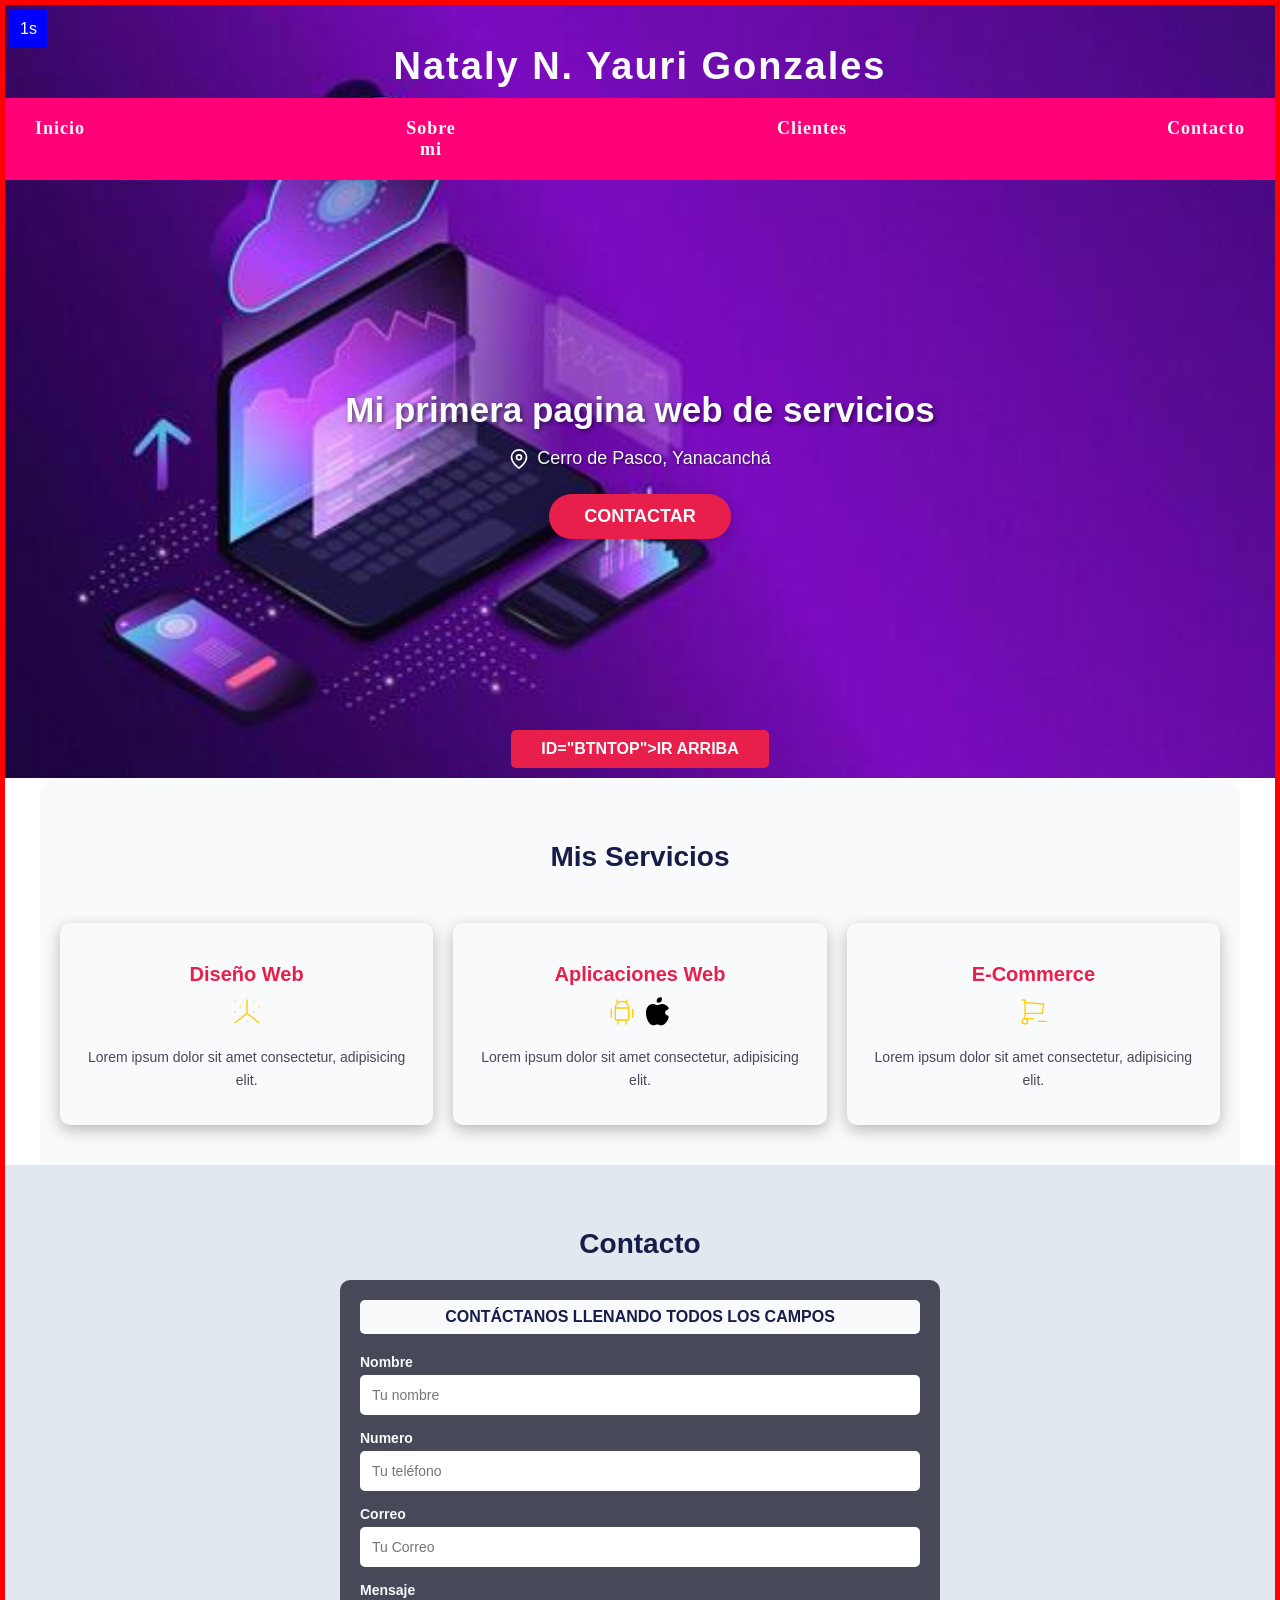
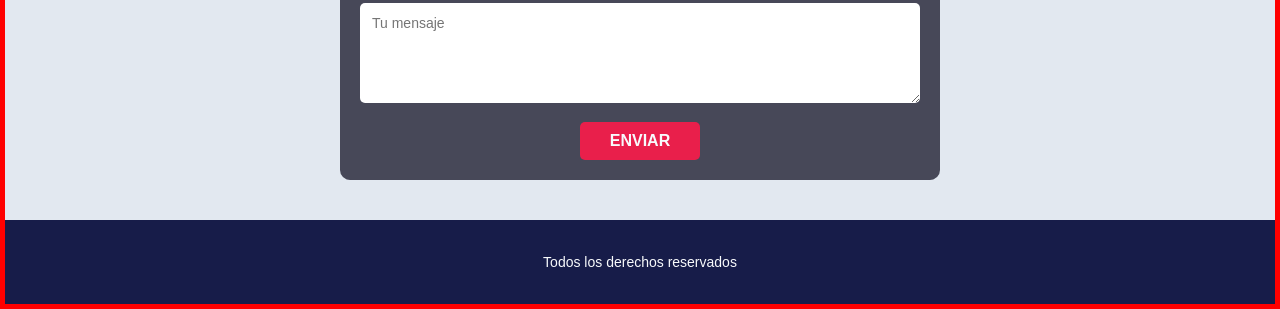
<file: Index.html>
<!DOCTYPE html>
<html lang="en">
<head>
    <meta charset="UTF-8">
    <meta name="viewport" content="width=device-width, initial-scale=1.0">
    <title>Nataly Yauri Gonzales</title>
    <link rel="stylesheet" href="css/style.css">

    
</head>

<body>
    <div class="fondo-unificado">
        <header> 
            <h1>Nataly N. Yauri Gonzales</h1>
        </header>

        <nav>
            <a href="#">Inicio</a>
            <a href="sobre-mi.html">Sobre mi</a>
            <a href="Clientes.html">Clientes</a>
            <a href="Contacto.html">Contacto</a>
        </nav>

        <section class="hero-section">
            <div class="hero-contenido">
                <h2>Mi primera pagina web de servicios
                </h2>
                <p class="ubicacion">
                    <svg xmlns="http://www.w3.org/2000/svg" width="20" height="20" viewBox="0 0 24 24" fill="none" stroke="currentColor" stroke-width="2">
                        <path d="M21 10c0 7-9 13-9 13s-9-6-9-13a9 9 0 0 1 18 0z"></path>
                        <circle cx="12" cy="10" r="3"></circle>
                    </svg>
                    Cerro de Pasco, Yanacanchá
                </p>
                 
    
                <a href="#" class="boton">CONTACTAR</a>
            </div>
        </section>
        <button> id="btnTop">Ir Arriba</button>
        <script src="js/script.js"></script>
    </div>

    <main>
        <h2>Mis Servicios</h2>
        <section>
            <h3>Diseño Web</h3>
            <svg
                    xmlns="http://www.w3.org/2000/svg"
                    width="32"
                    height="32"
                    viewBox="0 0 24 24"
                    fill="none"
                    stroke="#ffcc00"
                    stroke-width="1"
                    stroke-linecap="round"
                    stroke-linejoin="round"
                    >
                    <path d="M3 20l9 -7" />
                    <path d="M12 3v10l9 7" />
                    <path d="M17 12v.015" />
                    <path d="M17 4.015v.015" />
                    <path d="M21 8.015v.015" />
                    <path d="M12 19.015v.015" />
                    <path d="M3 12.015v.015" />
                    <path d="M7 8.015v.015" />
                    <path d="M3 4.015v.015" />
            </svg>

            <p>Lorem ipsum dolor sit amet consectetur, adipisicing elit.</p>
        </section>
        <section>
            <h3>Aplicaciones Web</h3>
             <svg
                    xmlns="http://www.w3.org/2000/svg"
                    width="32"
                    height="32"
                    viewBox="0 0 24 24"
                    fill="none"
                    stroke="#ffcc00"
                    stroke-width="1"
                    stroke-linecap="round"
                    stroke-linejoin="round"
                    >
                        <path d="M4 10l0 6" />
                        <path d="M20 10l0 6" />
                        <path d="M7 9h10v8a1 1 0 0 1 -1 1h-8a1 1 0 0 1 -1 -1v-8a5 5 0 0 1 10 0" />
                        <path d="M8 3l1 2" />
                        <path d="M16 3l-1 2" />
                        <path d="M9 18l0 3" />
                        <path d="M15 18l0 3" />
                </svg>
             
                <svg
                        xmlns="http://www.w3.org/2000/svg"
                        width="32"
                        height="32"
                        viewBox="0 0 24 24"
                        fill="currentColor"
                        >
                        <path d="M15.079 5.999l.239 .012c1.43 .097 3.434 1.013 4.508 2.586a1 1 0 0 1 -.344 1.44c-.05 .028 -.372 .158 -.497 .217a4.15 4.15 0 0 0 -.722 .431c-.614 .461 -.948 1.009 -.942 1.694c.01 .885 .339 1.454 .907 1.846c.208 .143 .436 .253 .666 .33c.126 .043 .426 .116 .444 .122a1 1 0 0 1 .662 .942c0 2.621 -3.04 6.381 -5.286 6.381c-.79 0 -1.272 -.091 -1.983 -.315l-.098 -.031c-.463 -.146 -.702 -.192 -1.133 -.192c-.52 0 -.863 .06 -1.518 .237l-.197 .053c-.575 .153 -.964 .226 -1.5 .248c-2.749 0 -5.285 -5.093 -5.285 -9.072c0 -3.87 1.786 -6.92 5.286 -6.92c.297 0 .598 .045 .909 .128c.403 .107 .774 .26 1.296 .508c.787 .374 .948 .44 1.009 .44h.016c.03 -.003 .128 -.047 1.056 -.457c1.061 -.467 1.864 -.685 2.746 -.616l-.24 -.012z" />
                        <path d="M14 1a1 1 0 0 1 1 1a3 3 0 0 1 -3 3a1 1 0 0 1 -1 -1a3 3 0 0 1 3 -3z" />
                        </svg>

            <p>Lorem ipsum dolor sit amet consectetur, adipisicing elit.</p>
        </section>
        <section>
            <h3>E-Commerce</h3>
            <svg
                    xmlns="http://www.w3.org/2000/svg"
                    width="32"
                    height="32"
                    viewBox="0 0 24 24"
                    fill="none"
                    stroke="#ffcc00"
                    stroke-width="1"
                    stroke-linecap="round"
                    stroke-linejoin="round"
                    >
                    <path d="M4 19a2 2 0 1 0 4 0a2 2 0 0 0 -4 0" />
                    <path d="M12.5 17h-6.5v-14h-2" />
                    <path d="M6 5l14 1l-1 7h-13" />
                    <path d="M16 19h6" />
                </svg>

            <p>Lorem ipsum dolor sit amet consectetur, adipisicing elit.</p>
        </section>
    </main>

    <section>
        <h2>Contacto</h2>
        <form>
            <fieldset>
                <legend>Contáctanos llenando todos los campos</legend>
                <div> 
                    <label>Nombre</label>
                    <input type="text" placeholder="Tu nombre">
                </div>
                <div>
                    <label>Numero</label>
                    <input type="tel" placeholder="Tu teléfono">
                </div>
                <div>
                    <label>Correo</label>
                    <input type="email" placeholder="Tu Correo">
                </div>
                <div>
                    <label>Mensaje</label>
                    <textarea placeholder="Tu mensaje"></textarea>
                </div>
                <button type="submit">Enviar</button>
            </fieldset>
        </form>
    </section>

    <footer>
        <p>Todos los derechos reservados</p>
    </footer>
</body>
</html>
</file>
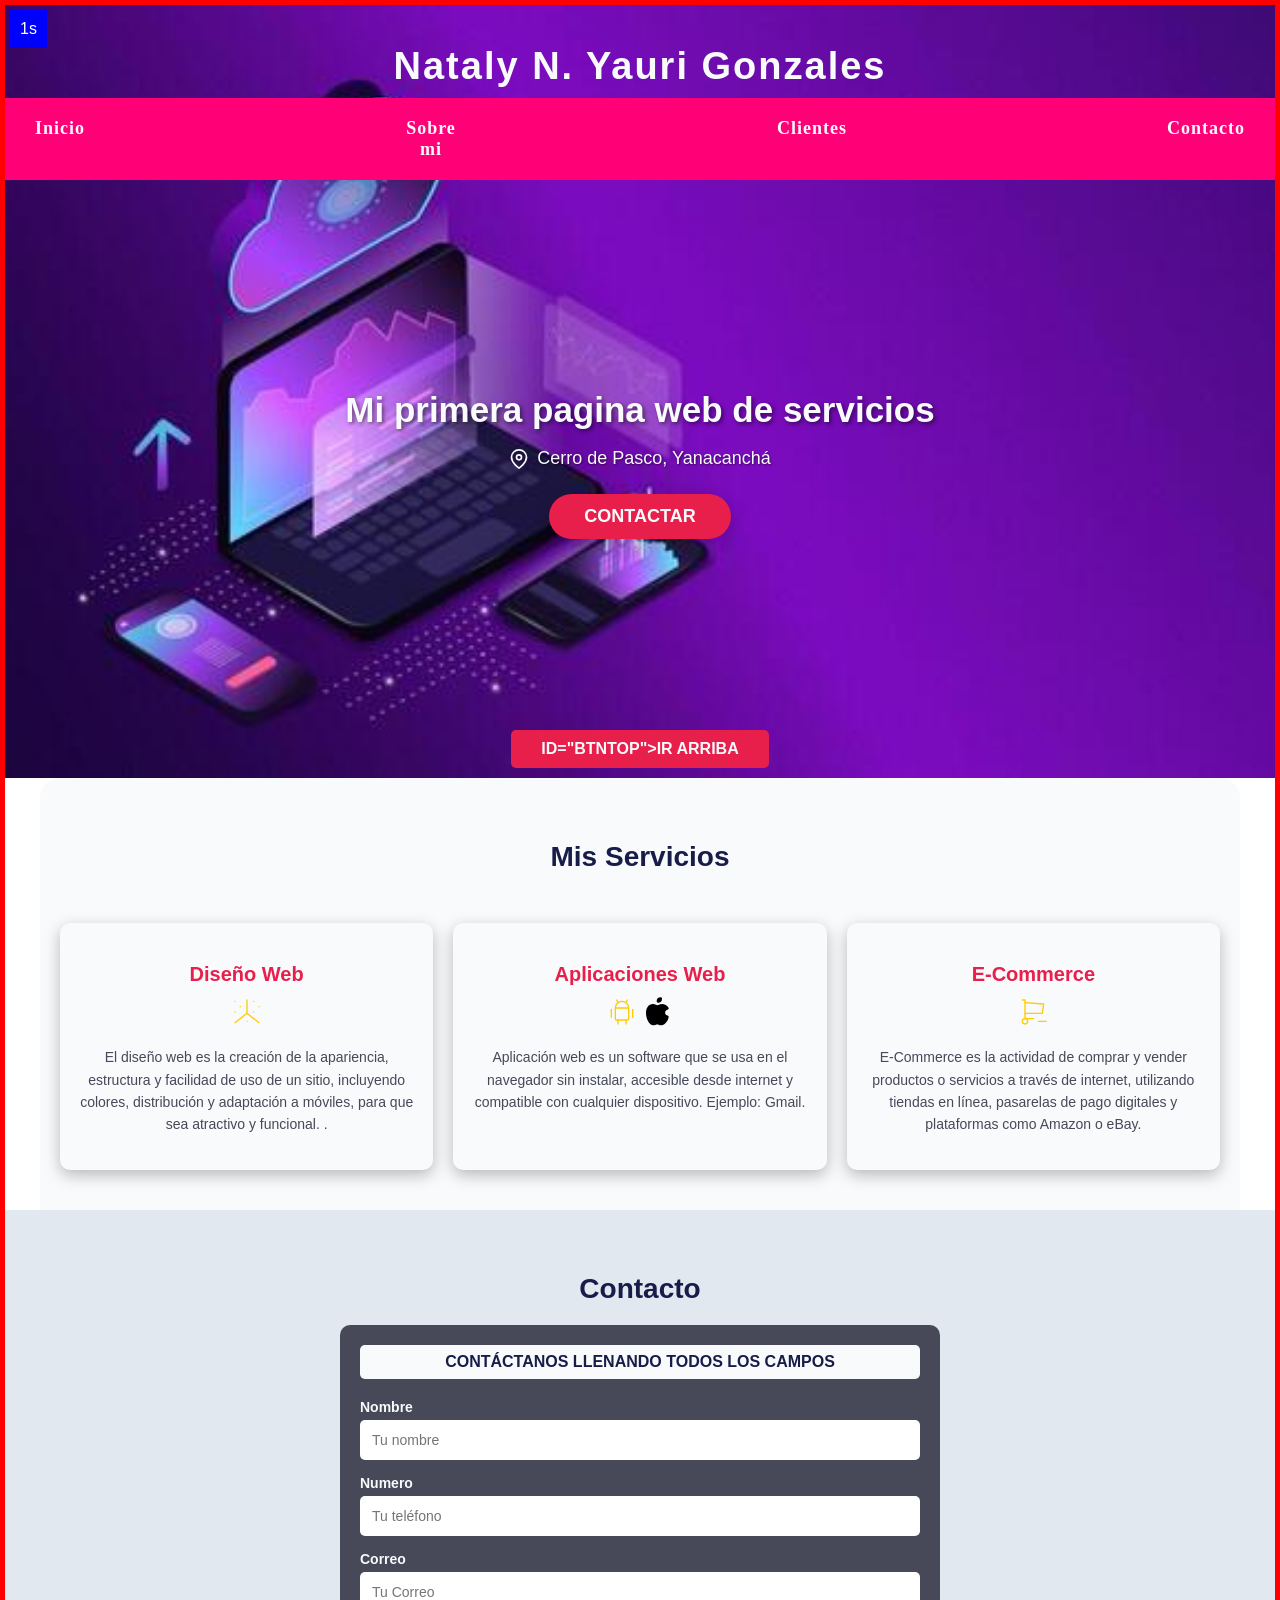
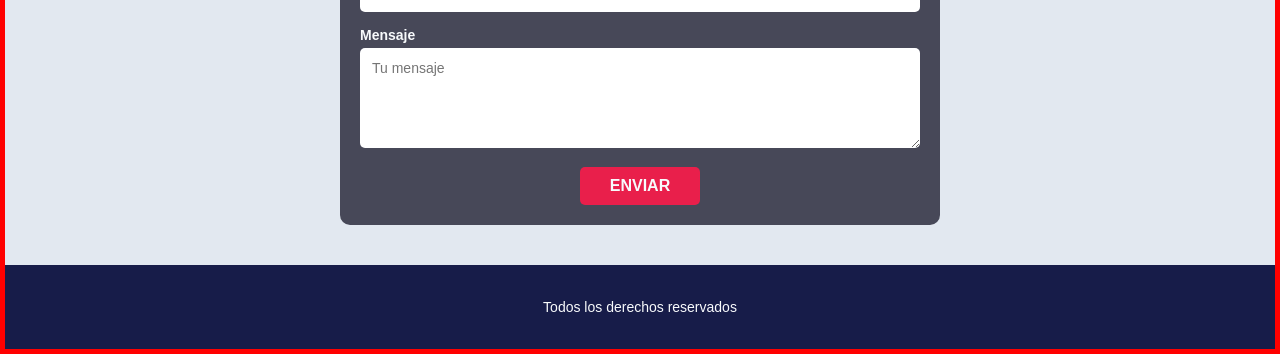
<file: index.html>
<!DOCTYPE html>
<html lang="en">
<head>
    <meta charset="UTF-8">
    <meta name="viewport" content="width=device-width, initial-scale=1.0">
    <title>Nataly Yauri Gonzales</title>
    <link rel="stylesheet" href="css/style.css">

    
</head>

<body>
    <div class="fondo-unificado">
        <header> 
            <h1>Nataly N. Yauri Gonzales</h1>
        </header>

        <nav>
            <a href="index.html">Inicio</a>
            <a href="sobre-mi.html">Sobre mi</a>
            <a href="Clientes.html">Clientes</a>
            <a href="Contacto.html">Contacto</a>
        </nav>

        <section class="hero-section">
            <div class="hero-contenido">
                <h2>Mi primera pagina web de servicios
                </h2>
                <p class="ubicacion">
                    <svg xmlns="http://www.w3.org/2000/svg" width="20" height="20" viewBox="0 0 24 24" fill="none" stroke="currentColor" stroke-width="2">
                        <path d="M21 10c0 7-9 13-9 13s-9-6-9-13a9 9 0 0 1 18 0z"></path>
                        <circle cx="12" cy="10" r="3"></circle>
                    </svg>
                    Cerro de Pasco, Yanacanchá
                </p>
                 
    
                <a href="#" class="boton">CONTACTAR</a>
            </div>
        </section>
        <button> id="btnTop">Ir Arriba</button>
        
        <script src="js/script.js"></script>
    </div>

    <main>
        <h2>Mis Servicios</h2>
        <section>
            <h3>Diseño Web</h3>
            <svg
                    xmlns="http://www.w3.org/2000/svg"
                    width="32"
                    height="32"
                    viewBox="0 0 24 24"
                    fill="none"
                    stroke="#ffcc00"
                    stroke-width="1"
                    stroke-linecap="round"
                    stroke-linejoin="round"
                    >
                    <path d="M3 20l9 -7" />
                    <path d="M12 3v10l9 7" />
                    <path d="M17 12v.015" />
                    <path d="M17 4.015v.015" />
                    <path d="M21 8.015v.015" />
                    <path d="M12 19.015v.015" />
                    <path d="M3 12.015v.015" />
                    <path d="M7 8.015v.015" />
                    <path d="M3 4.015v.015" />
            </svg>

            <p>El diseño web es la creación de la apariencia, estructura y facilidad de uso de un sitio, incluyendo colores, distribución y adaptación a móviles, para que sea atractivo y funcional.

.</p>
        </section>
        <section>
            <h3>Aplicaciones Web</h3>
             <svg
                    xmlns="http://www.w3.org/2000/svg"
                    width="32"
                    height="32"
                    viewBox="0 0 24 24"
                    fill="none"
                    stroke="#ffcc00"
                    stroke-width="1"
                    stroke-linecap="round"
                    stroke-linejoin="round"
                    >
                        <path d="M4 10l0 6" />
                        <path d="M20 10l0 6" />
                        <path d="M7 9h10v8a1 1 0 0 1 -1 1h-8a1 1 0 0 1 -1 -1v-8a5 5 0 0 1 10 0" />
                        <path d="M8 3l1 2" />
                        <path d="M16 3l-1 2" />
                        <path d="M9 18l0 3" />
                        <path d="M15 18l0 3" />
                </svg>
             
                <svg
                        xmlns="http://www.w3.org/2000/svg"
                        width="32"
                        height="32"
                        viewBox="0 0 24 24"
                        fill="currentColor"
                        >
                        <path d="M15.079 5.999l.239 .012c1.43 .097 3.434 1.013 4.508 2.586a1 1 0 0 1 -.344 1.44c-.05 .028 -.372 .158 -.497 .217a4.15 4.15 0 0 0 -.722 .431c-.614 .461 -.948 1.009 -.942 1.694c.01 .885 .339 1.454 .907 1.846c.208 .143 .436 .253 .666 .33c.126 .043 .426 .116 .444 .122a1 1 0 0 1 .662 .942c0 2.621 -3.04 6.381 -5.286 6.381c-.79 0 -1.272 -.091 -1.983 -.315l-.098 -.031c-.463 -.146 -.702 -.192 -1.133 -.192c-.52 0 -.863 .06 -1.518 .237l-.197 .053c-.575 .153 -.964 .226 -1.5 .248c-2.749 0 -5.285 -5.093 -5.285 -9.072c0 -3.87 1.786 -6.92 5.286 -6.92c.297 0 .598 .045 .909 .128c.403 .107 .774 .26 1.296 .508c.787 .374 .948 .44 1.009 .44h.016c.03 -.003 .128 -.047 1.056 -.457c1.061 -.467 1.864 -.685 2.746 -.616l-.24 -.012z" />
                        <path d="M14 1a1 1 0 0 1 1 1a3 3 0 0 1 -3 3a1 1 0 0 1 -1 -1a3 3 0 0 1 3 -3z" />
                        </svg>

            <p>Aplicación web es un software que se usa en el navegador sin instalar, accesible desde internet y compatible con cualquier dispositivo. Ejemplo: Gmail.</p>
        </section>
        <section>
            <h3>E-Commerce</h3>
            <svg
                    xmlns="http://www.w3.org/2000/svg"
                    width="32"
                    height="32"
                    viewBox="0 0 24 24"
                    fill="none"
                    stroke="#ffcc00"
                    stroke-width="1"
                    stroke-linecap="round"
                    stroke-linejoin="round"
                    >
                    <path d="M4 19a2 2 0 1 0 4 0a2 2 0 0 0 -4 0" />
                    <path d="M12.5 17h-6.5v-14h-2" />
                    <path d="M6 5l14 1l-1 7h-13" />
                    <path d="M16 19h6" />
                </svg>

            <p>E-Commerce es la actividad de comprar y vender productos o servicios a través de internet, utilizando tiendas en línea, pasarelas de pago digitales y plataformas como Amazon o eBay.</p>
        </section>
    </main>

    <section>
        <h2>Contacto</h2>
        <form>
            <fieldset>
                <legend>Contáctanos llenando todos los campos</legend>
                <div> 
                    <label>Nombre</label>
                    <input type="text" placeholder="Tu nombre">
                </div>
                <div>
                    <label>Numero</label>
                    <input type="tel" placeholder="Tu teléfono">
                </div>
                <div>
                    <label>Correo</label>
                    <input type="email" placeholder="Tu Correo">
                </div>
                <div>
                    <label>Mensaje</label>
                    <textarea placeholder="Tu mensaje"></textarea>
                </div>
                <button type="submit">Enviar</button>
            </fieldset>
        </form>
    </section>

    <footer>
        <p>Todos los derechos reservados</p>
    </footer>
</body>
</html>
</file>
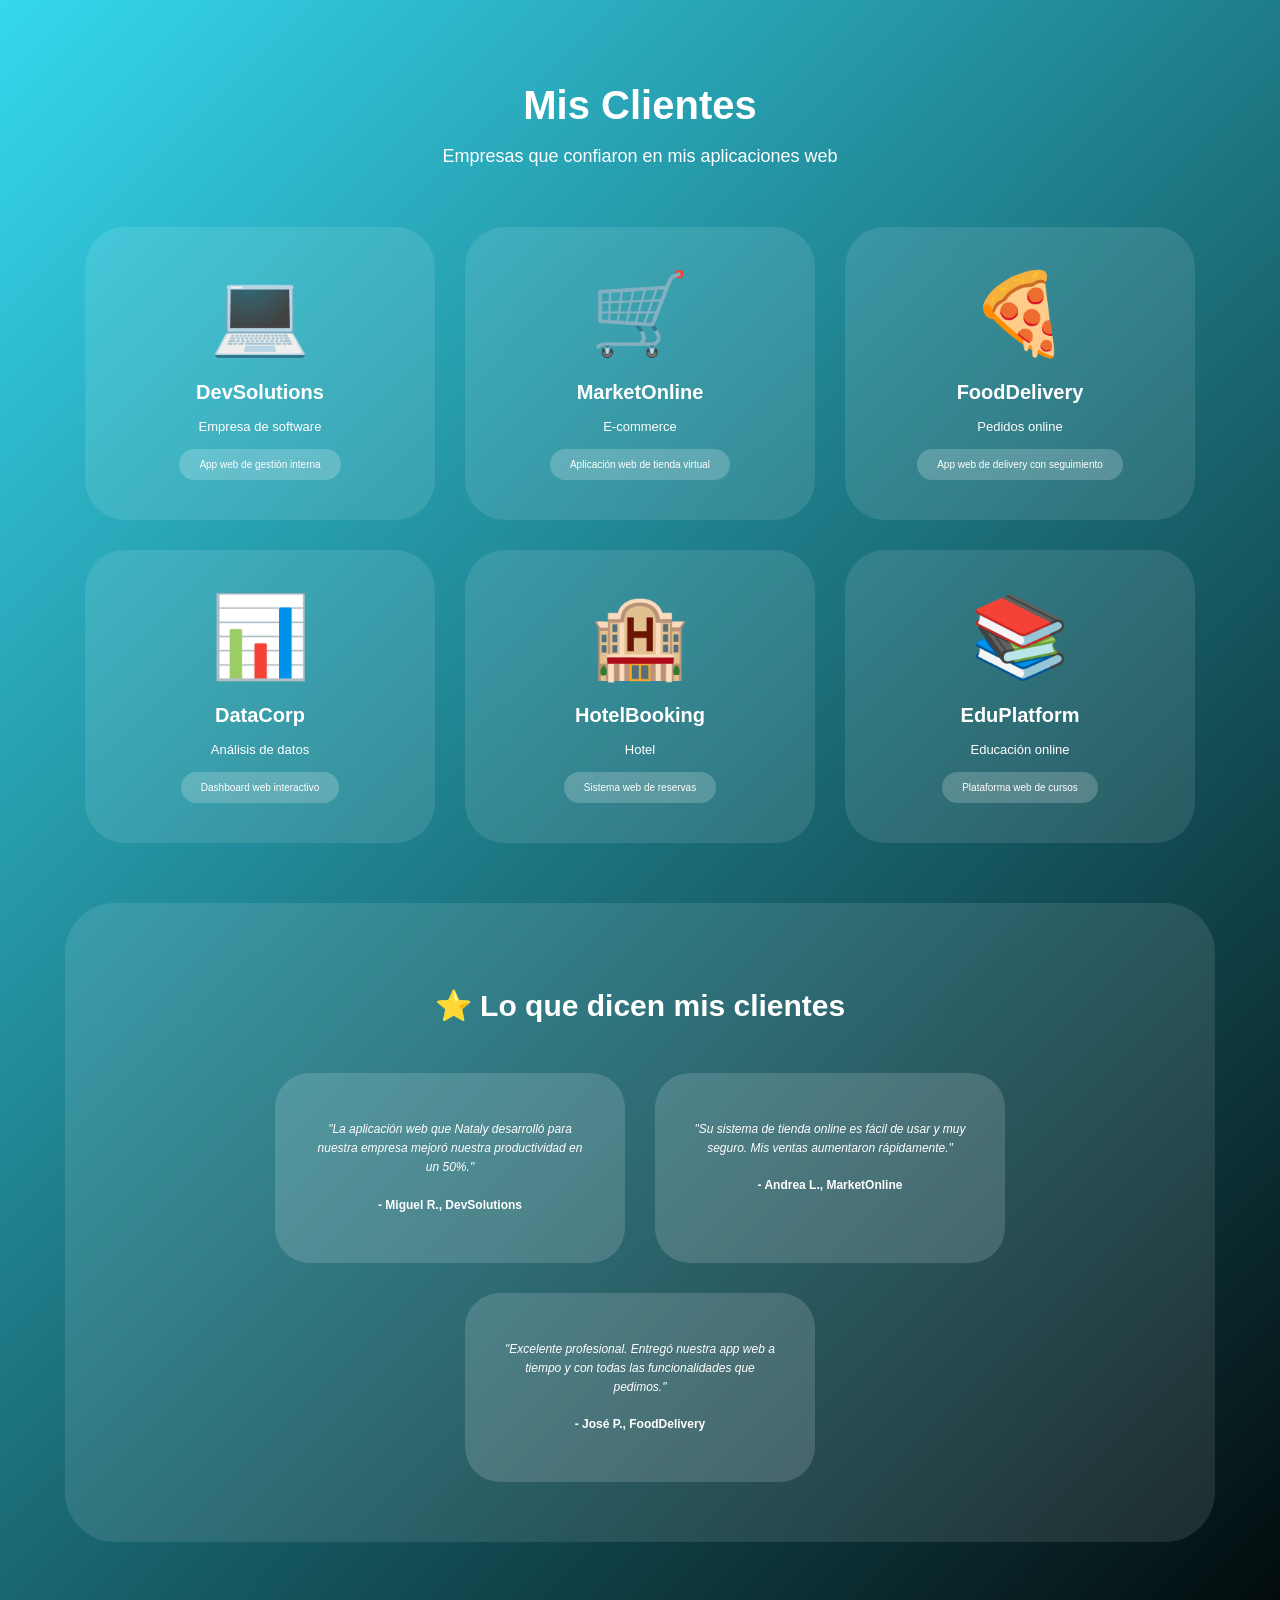
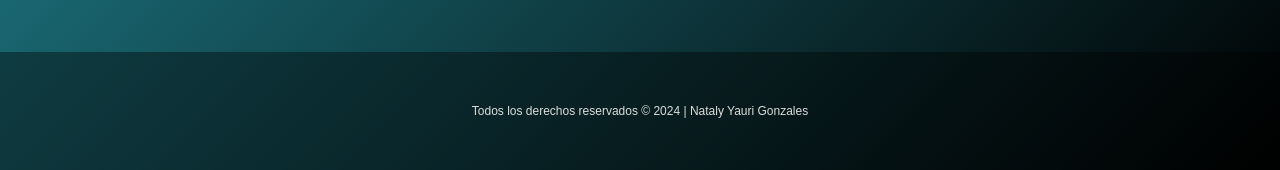
<file: Clientes.html>
<!DOCTYPE html>
<html lang="en">
<head>
    <meta charset="UTF-8">
    <meta name="viewport" content="width=device-width, initial-scale=1.0">
    <title>Nataly Yauri Gonzales - Clientes</title>
    <link rel="stylesheet" href="css/style.css">
    <link rel="stylesheet" href="css/clientes.css">
</head>
<body>

    <div class="clientes-page">
        <!-- ENCABEZADO -->
        <section class="header-clientes">
            <h1>Mis Clientes</h1>
            <p>Empresas que confiaron en mis aplicaciones web</p>
        </section>

        <!-- LISTA DE CLIENTES -->
        <section class="lista-clientes">
            <div class="cliente-card">
                <div class="cliente-icono">💻</div>
                <h3>DevSolutions</h3>
                <p>Empresa de software</p>
                <span class="proyecto-realizado">App web de gestión interna</span>
            </div>

            <div class="cliente-card">
                <div class="cliente-icono">🛒</div>
                <h3>MarketOnline</h3>
                <p>E-commerce</p>
                <span class="proyecto-realizado">Aplicación web de tienda virtual</span>
            </div>

            <div class="cliente-card">
                <div class="cliente-icono">🍕</div>
                <h3>FoodDelivery</h3>
                <p>Pedidos online</p>
                <span class="proyecto-realizado">App web de delivery con seguimiento</span>
            </div>

            <div class="cliente-card">
                <div class="cliente-icono">📊</div>
                <h3>DataCorp</h3>
                <p>Análisis de datos</p>
                <span class="proyecto-realizado">Dashboard web interactivo</span>
            </div>

            <div class="cliente-card">
                <div class="cliente-icono">🏨</div>
                <h3>HotelBooking</h3>
                <p>Hotel</p>
                <span class="proyecto-realizado">Sistema web de reservas</span>
            </div>

            <div class="cliente-card">
                <div class="cliente-icono">📚</div>
                <h3>EduPlatform</h3>
                <p>Educación online</p>
                <span class="proyecto-realizado">Plataforma web de cursos</span>
            </div>
        </section>

        <!-- TESTIMONIOS -->
        <section class="testimonios">
            <h2>⭐ Lo que dicen mis clientes</h2>
            <div class="testimonios-grid">
                <div class="testimonio-card">
                    <p>"La aplicación web que Nataly desarrolló para nuestra empresa mejoró nuestra productividad en un 50%."</p>
                    <h4>- Miguel R., DevSolutions</h4>
                </div>
                <div class="testimonio-card">
                    <p>"Su sistema de tienda online es fácil de usar y muy seguro. Mis ventas aumentaron rápidamente."</p>
                    <h4>- Andrea L., MarketOnline</h4>
                </div>
                <div class="testimonio-card">
                    <p>"Excelente profesional. Entregó nuestra app web a tiempo y con todas las funcionalidades que pedimos."</p>
                    <h4>- José P., FoodDelivery</h4>
                </div>
            </div>
        </section>
    </div>

    <footer>
        <p>Todos los derechos reservados © 2024 | Nataly Yauri Gonzales</p>
    </footer>

</body>
</html>
</file>
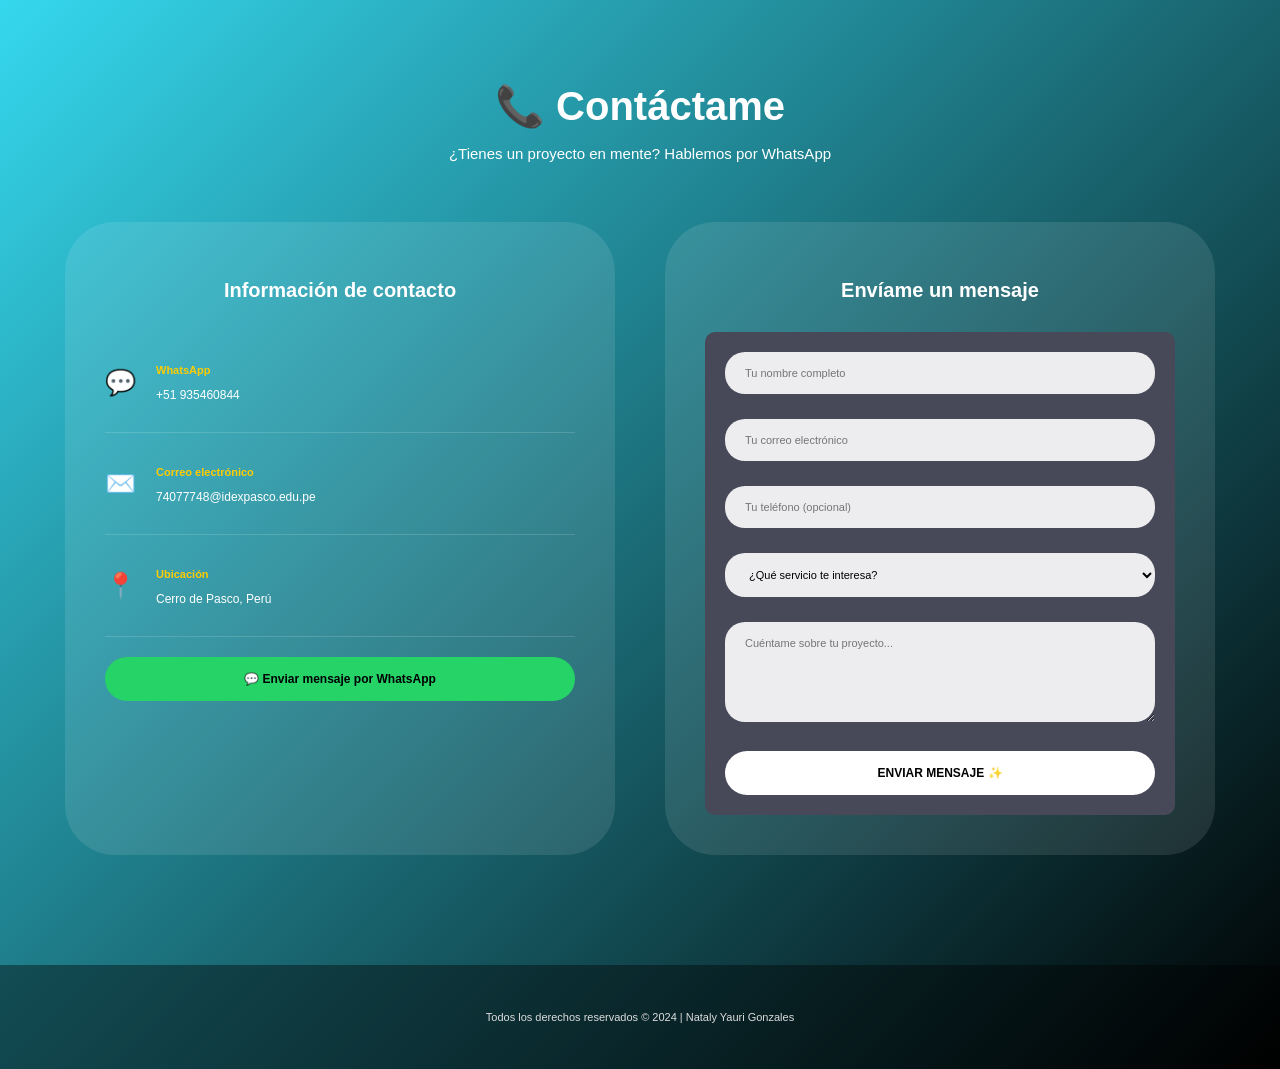
<file: Contacto.html>
<!DOCTYPE html>
<html lang="en">
<head>
    <meta charset="UTF-8">
    <meta name="viewport" content="width=device-width, initial-scale=1.0">
    <title>Nataly Yauri Gonzales - Contacto WhatsApp</title>
    <link rel="stylesheet" href="css/style.css">
    <link rel="stylesheet" href="css/contacto.css">
</head>
<body>

    <div class="contacto-page">
        <!-- ENCABEZADO -->
        <section class="header-contacto">
            <h1>📞 Contáctame</h1>
            <p>¿Tienes un proyecto en mente? Hablemos por WhatsApp</p>
        </section>

        <div class="contacto-wrapper">
            <!-- INFORMACIÓN DE CONTACTO - SOLO WHATSAPP -->
            <div class="info-contacto">
                <h2>Información de contacto</h2>
                
                <div class="info-item">
                    <span class="info-emoji">💬</span>
                    <div>
                        <h4>WhatsApp</h4>
                        <p>+51 935460844</p>
                    </div>
                </div>

                <div class="info-item">
                    <span class="info-emoji">✉️</span>
                    <div>
                        <h4>Correo electrónico</h4>
                        <p>74077748@idexpasco.edu.pe</p>
                    </div>
                </div>

                <div class="info-item">
                    <span class="info-emoji">📍</span>
                    <div>
                        <h4>Ubicación</h4>
                        <p>Cerro de Pasco, Perú</p>
                    </div>
                </div>

                <!-- Botón directo de WhatsApp -->
                <a href="https://wa.me/+51935460844?text=Hola%20Nataly!%20Me%20interesa%20conversar%20sobre%20un%20proyecto" 
                   target="_blank" 
                   rel="noopener noreferrer" 
                   class="btn-enviar" 
                   style="background: #25D366; margin-top: 20px; text-align: center; display: inline-block; text-decoration: none;">
                    💬 Enviar mensaje por WhatsApp
                </a>
            </div>

            <!-- FORMULARIO DE CONTACTO -->
            <div class="form-contacto">
                <h2>Envíame un mensaje</h2>
                <form>
                    <div class="form-group">
                        <input type="text" placeholder="Tu nombre completo" required>
                    </div>
                    <div class="form-group">
                        <input type="email" placeholder="Tu correo electrónico" required>
                    </div>
                    <div class="form-group">
                        <input type="tel" placeholder="Tu teléfono (opcional)">
                    </div>
                    <div class="form-group">
                        <select>
                            <option>¿Qué servicio te interesa?</option>
                            <option>Diseño Web</option>
                            <option>Tienda Online</option>
                            <option>Aplicación Web</option>
                            <option>Mantenimiento web</option>
                            <option>Otro</option>
                        </select>
                    </div>
                    <div class="form-group">
                        <textarea rows="5" placeholder="Cuéntame sobre tu proyecto..."></textarea>
                    </div>
                    <button type="submit" class="btn-enviar">Enviar mensaje ✨</button>
                </form>
            </div>
        </div>
    </div>

    <footer>
        <p>Todos los derechos reservados © 2024 | Nataly Yauri Gonzales</p>
    </footer>

</body>
</html>
</file>
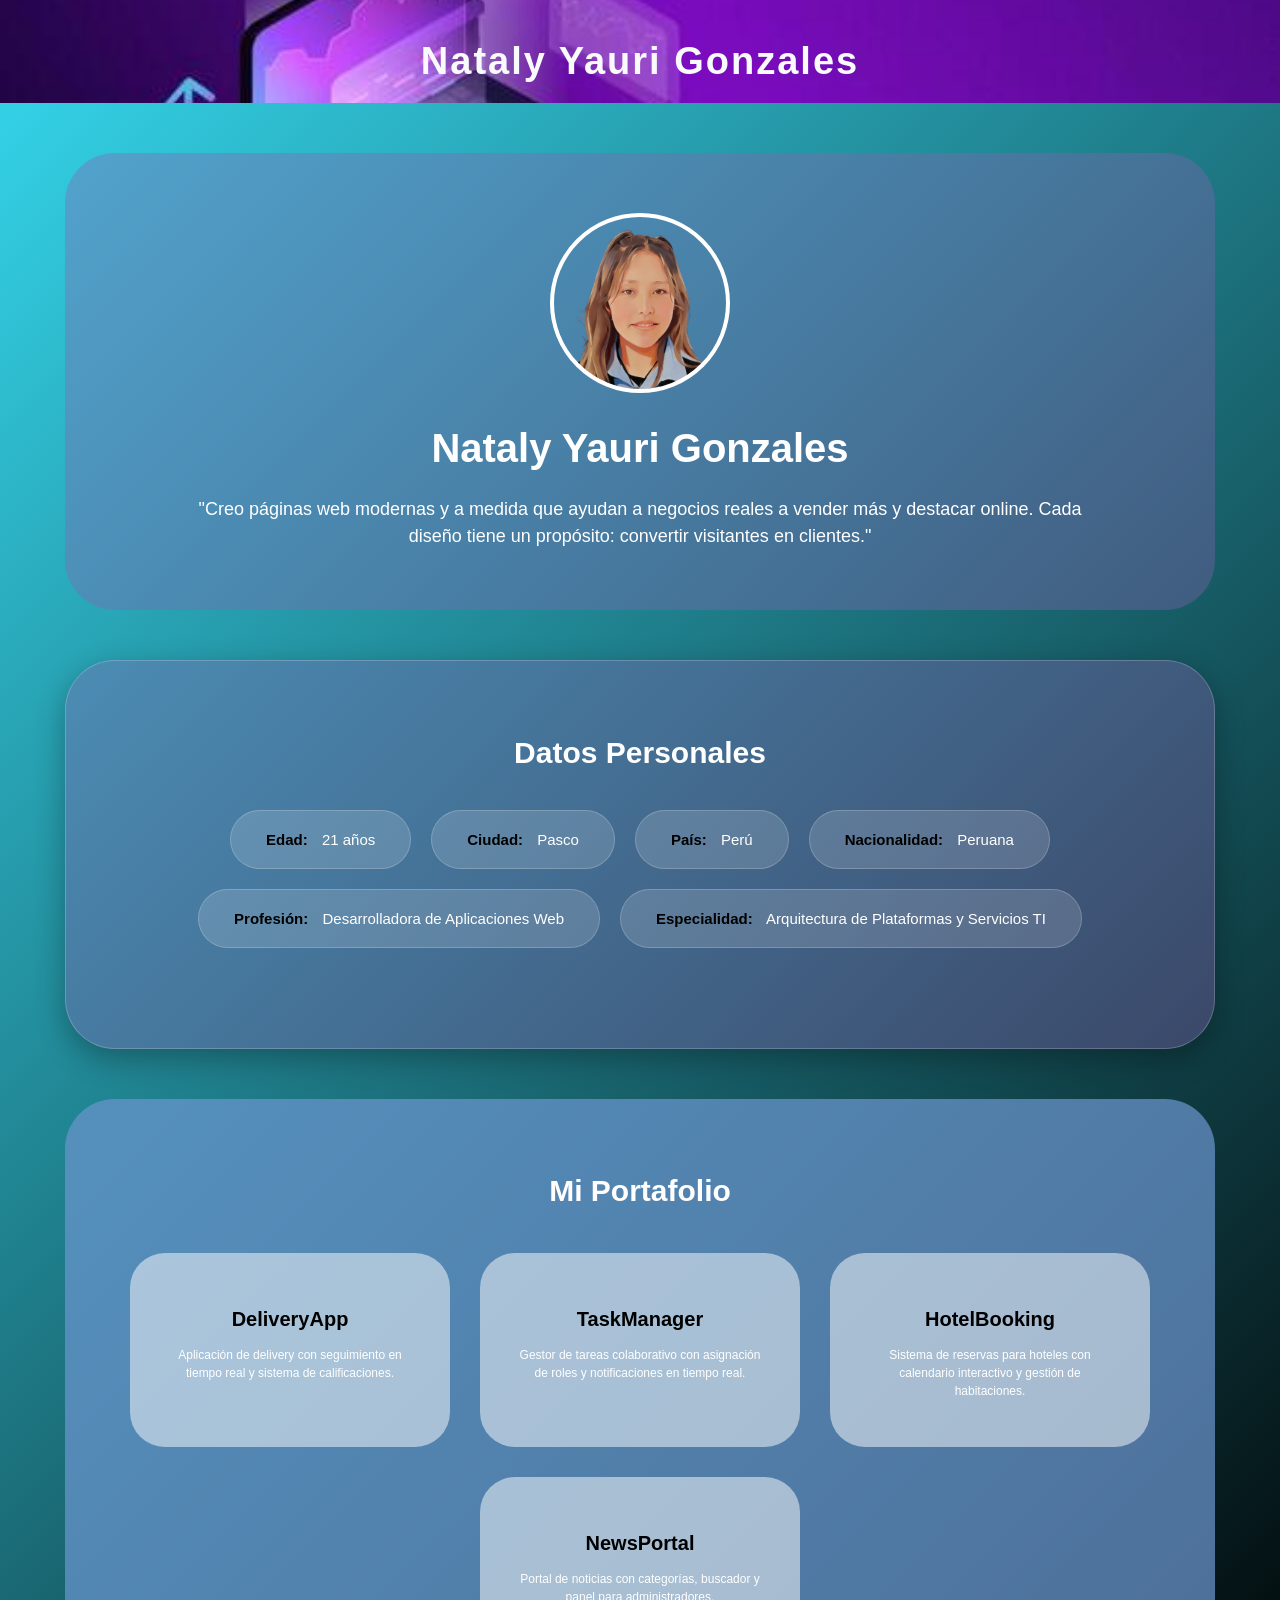
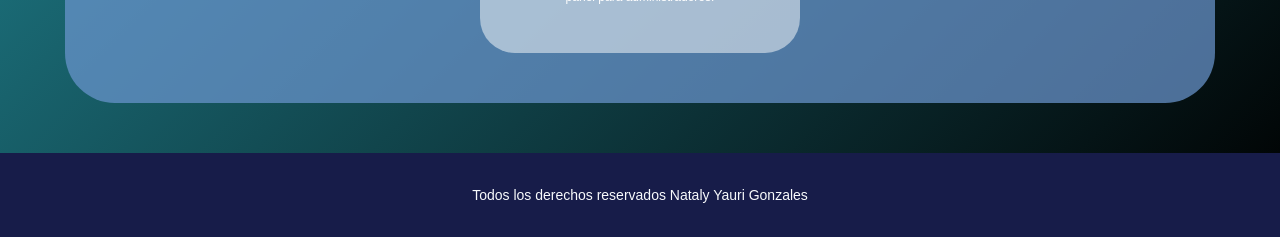
<file: sobre-mi.html>
<!DOCTYPE html>
<html lang="en">
<head>
    <meta charset="UTF-8">
    <meta name="viewport" content="width=device-width, initial-scale=1.0">
    <title>Nataly Yauri Gonzales - Sobre Mi</title>
    <link rel="stylesheet" href="css/style.css">
    <link rel="stylesheet" href="css/sobre-mi.css">
</head>
<body>
    <!-- Fondo principal con gradiente -->
    <div class="fondo-sobre-mi">
        <div class="fondo-unificado">
            <header> 
                <h1>Nataly Yauri Gonzales</h1>
            </header>
        </div>

        <!-- CONTENIDO SOBRE MI -->
        <div class="sobre-mi-page">
            <!-- PERFIL -->
           <section class="perfil">
    <div class="foto-perfil"></div>
    <h2 class="nombre">Nataly Yauri Gonzales</h2>
    <p class="descripcion">
        "Creo páginas web modernas y a medida que ayudan a negocios reales a vender más y destacar online. Cada diseño tiene un propósito: convertir visitantes en clientes."
    </p>
</section>

            <!-- DATOS PERSONALES -->
            <section class="datos">
                <h2>Datos Personales</h2>
                <div class="contenedor-datos">
                    <div class="dato"><strong>Edad:</strong> 21 años</div>
                    <div class="dato"><strong>Ciudad:</strong> Pasco</div>
                    <div class="dato"><strong>País:</strong> Perú</div>
                    <div class="dato"><strong>Nacionalidad:</strong> Peruana</div>
                    <div class="dato"><strong>Profesión:</strong> Desarrolladora de Aplicaciones Web</div>
                    <div class="dato"><strong>Especialidad:</strong> Arquitectura de Plataformas y Servicios TI</div>
                </div>
            </section>

            <!-- PORTAFOLIO -->
            <section class="portafolio">
                <h2>Mi Portafolio</h2>
                <div class="contenedor-proyectos">
                    <div class="proyecto">
                        <h3>DeliveryApp</h3>
                        <p>Aplicación de delivery con seguimiento en tiempo real y sistema de calificaciones.</p>
                    </div>
                    <div class="proyecto">
                        <h3>TaskManager</h3>
                        <p>Gestor de tareas colaborativo con asignación de roles y notificaciones en tiempo real.</p>
                    </div>
                    <div class="proyecto">
                        <h3>HotelBooking</h3>
                        <p>Sistema de reservas para hoteles con calendario interactivo y gestión de habitaciones.</p>
                    </div>
                    <div class="proyecto">
                        <h3>NewsPortal</h3>
                        <p>Portal de noticias con categorías, buscador y panel para administradores.</p>
                    </div>
                </div>
            </section>
        </div>

        <footer>
            <p>Todos los derechos reservados Nataly Yauri Gonzales</p>
        </footer>
    </div>
</body>
</html>
</file>
<file: css/style.css>
:root {
    --blanco: #F8FAFC;
    --oscuro: #171c49;
    --primario: #171c49;
    --secundario: #e91f4b;
    --gris: #474858;
    --grisClaro: #E2E8F0;
}


html {
    font-size: 62.5%;
    box-sizing: border-box;
    scroll-snap-type: y mandatory;
}

*, *:before, *:after {
    box-sizing: inherit;
}

body {
    font-size: 16px;
    font-family: 'Krub', 'Segoe UI', Tahoma, Geneva, Verdana, sans-serif;
    margin: 0;
    padding: 0;
    min-height: 100vh;
}
.fondo-unificado {
    background-image: url('../imagen/fondo.jpg');
    background-size: cover;
    background-position: center;
    background-repeat: no-repeat;
     min-height: auto;
    padding: 1rem 0;
}


header {
    text-align: center;
    padding: 3rem 2rem 1rem 2rem;
}

header h1 {
    color: var(--blanco);
    font-size: 3.8rem;
    margin: 0;
    letter-spacing: 2px;
}


nav {
    display: flex;
    flex-direction: column;
    justify-content: center;
    padding: 1rem;
}

@media (min-width: 768px) {
    nav {
        flex-direction: row;
        justify-content: center;
        gap: 4rem;
    }
}

nav a {
    color: var(--blanco);
    text-decoration: none;
    font-size: 1.8rem;
    font-weight: 600;
    padding: 1rem 2rem;
    text-align: center;
    display: block;
    transition: all 0.3s ease;
    letter-spacing: 1px;
}

nav a:hover {
    background-color: rgba(255,255,255,0.2);
    border-radius: 0.5rem;
    transform: scale(1.05);
}


.hero-section {
    display: flex;
    align-items: center;
    justify-content: center;
    text-align: center;
    min-height: 60vh;
    padding: 4rem 2rem;
}

.hero-contenido {
    max-width: 80rem;
    margin: 0 auto;
}

.hero-section h2 {
    color: var(--blanco);
    font-size: 3.5rem;
    margin-bottom: 1.5rem;
    text-shadow: 2px 2px 4px rgba(0,0,0,0.5);
}

.hero-section .ubicacion {
    color: var(--blanco);
    font-size: 1.8rem;
    margin-bottom: 2.5rem;
    display: flex;
    align-items: center;
    justify-content: center;
    gap: 0.8rem;
    text-shadow: 1px 1px 2px rgba(0,0,0,0.5);
}

.hero-section .boton {
    background-color: var(--secundario);
    color: var(--blanco);
    padding: 1.2rem 3.5rem;
    font-size: 1.8rem;
    text-decoration: none;
    text-transform: uppercase;
    font-weight: bold;
    border-radius: 2.5rem;
    display: inline-block;
    transition: all 0.3s ease;
    box-shadow: 0 4px 15px rgba(0,0,0,0.2);
}

.hero-section .boton:hover {
    background-color: var(--blanco);
    color: var(--secundario);
    transform: translateY(-3px);
    box-shadow: 0 6px 20px rgba(0,0,0,0.3);
}


main {
    max-width: 120rem;
    margin: 0 auto;
    padding: 4rem 2rem;
    background-color: var(--blanco);
    border-radius: 2rem 2rem 0 0;
}

main h2 {
    text-align: center;
    font-size: 2.8rem;
    color: var(--oscuro);
    margin-bottom: 3rem;
}

@media (min-width: 768px) {
    main {
        display: grid;
        grid-template-columns: repeat(3, 1fr);
        gap: 2rem;
    }
    
    main h2 {
        grid-column: 1 / -1;
    }
}

main section {
    background-color: var(--blanco);
    padding: 2rem;
    border-radius: 1rem;
    box-shadow: 0px 5px 15px 0px rgba(112,112,112,0.48);
    text-align: center;
    transition: transform 0.3s ease;
}

main section:hover {
    transform: translateY(-5px);
}

main section h3 {
    color: var(--secundario);
    font-size: 2rem;
    margin-bottom: 1rem;
}

main section p {
    color: var(--gris);
    font-size: 1.4rem;
    line-height: 1.6;
}


body > section:last-of-type {
    background-color: var(--grisClaro);
    padding: 4rem 2rem;
}

body > section:last-of-type h2 {
    text-align: center;
    font-size: 2.8rem;
    color: var(--oscuro);
    margin-bottom: 2rem;
}

form {
    background-color: var(--gris);
    width: min(60rem, 100%);
    margin: 0 auto;
    padding: 2rem;
    border-radius: 1rem;
}

fieldset {
    border: none;
    margin: 0;
    padding: 0;
}

legend {
    text-align: center;
    font-size: 1.6rem;
    text-transform: uppercase;
    font-weight: 700;
    margin-bottom: 2rem;
    color: var(--primario);
    background-color: var(--blanco);
    padding: 0.8rem 1.5rem;
    border-radius: 0.5rem;
    width: 100%;
}

form div {
    margin-bottom: 1.5rem;
}

label {
    color: var(--blanco);
    font-weight: bold;
    margin-bottom: 0.5rem;
    display: block;
    font-size: 1.4rem;
}

input, textarea {
    width: 100%;
    border: none;
    padding: 1.2rem;
    border-radius: 0.5rem;
    font-size: 1.4rem;
    font-family: inherit;
    box-sizing: border-box;
}

textarea {
    resize: vertical;
    min-height: 10rem;
}

button {
    background-color: var(--secundario);
    color: var(--blanco);
    padding: 1rem 3rem;
    font-size: 1.6rem;
    text-transform: uppercase;
    font-weight: bold;
    border-radius: 0.5rem;
    border: none;
    cursor: pointer;
    width: 100%;
    transition: background-color 0.3s ease;
}

@media (min-width: 768px) {
    button {
        width: auto;
        display: block;
        margin: 1rem auto 0;
    }
}

button:hover {
    background-color: var(--primario);
}


footer {
    text-align: center;
    padding: 2rem;
    background-color: var(--primario);
    color: var(--blanco);
    font-size: 1.4rem;
}

nav{
    display: flex;
   justify-content: center;
   gap:280px;
   background-color: rgb(255, 0, 119);
   padding: 50 px;
   color: white;
   font-family: 'Franklin Gothic Medium';
}
</file>
<file: css/clientes.css>
/* ============================================
   ESTILOS CLIENTES - SIMPLE, BONITO Y GRANDE
   ============================================ */

body {
    background: linear-gradient(135deg, #35d8ee, #000000);
}

.clientes-page {
    max-width: 1200px;
    margin: 0 auto;
    padding: 50px 25px;
}

/* ENCABEZADO */
.header-clientes {
    text-align: center;
    margin-bottom: 60px;
}

.header-clientes h1 {
    color: #ffffff;
    font-size: 4rem;
    margin-bottom: 15px;
}

.header-clientes p {
    color: #ffffff;
    font-size: 1.8rem;
}

/* LISTA DE CLIENTES */
.lista-clientes {
    display: flex;
    flex-wrap: wrap;
    gap: 30px;
    justify-content: center;
    margin-bottom: 60px;
}

.cliente-card {
    background: rgba(255, 255, 255, 0.1);
    border-radius: 40px;
    padding: 40px;
    width: 350px;
    text-align: center;
    transition: 0.3s;
}

.cliente-card:hover {
    background: rgba(255, 255, 255, 0.25);
    transform: translateY(-5px);
}

.cliente-icono {
    font-size: 80px;
    margin-bottom: 20px;
}

.cliente-card h3 {
    color: #ffffff;
    font-size: 2rem;
    margin-bottom: 15px;
}

.cliente-card p {
    color: #ffffff;
    font-size: 1.3rem;
    margin-bottom: 15px;
}

.proyecto-realizado {
    display: inline-block;
    background: rgba(255, 255, 255, 0.2);
    color: #ffffff;
    padding: 10px 20px;
    border-radius: 30px;
    font-size: 1rem;
}

/* TESTIMONIOS */
.testimonios {
    background: rgba(255, 255, 255, 0.1);
    border-radius: 50px;
    padding: 60px;
}

.testimonios h2 {
    text-align: center;
    color: #ffffff;
    font-size: 3rem;
    margin-bottom: 50px;
}

.testimonios-grid {
    display: flex;
    flex-wrap: wrap;
    gap: 30px;
    justify-content: center;
}

.testimonio-card {
    background: rgba(255, 255, 255, 0.15);
    border-radius: 35px;
    padding: 35px;
    width: 350px;
    text-align: center;
}

.testimonio-card p {
    color: #ffffff;
    font-style: italic;
    font-size: 1.2rem;
    line-height: 1.6;
    margin-bottom: 20px;
}

.testimonio-card h4 {
    color: #ffffff;
    font-size: 1.2rem;
}

/* FOOTER */
footer {
    text-align: center;
    padding: 40px;
    background: rgba(0, 0, 0, 0.4);
    color: #dddddd;
    margin-top: 60px;
    font-size: 1.2rem;
}

/* RESPONSIVE */
@media (max-width: 768px) {
    .header-clientes h1 {
        font-size: 3.5rem;
    }
    
    .header-clientes p {
        font-size: 2.5rem;
    }
    
    .cliente-card {
        width: 100%;
        padding: 30px;
    }
    
    .cliente-card h3 {
        font-size: 1.9rem;
    }
    
    .cliente-card p {
        font-size: 1.5rem;
    }
    
    .cliente-icono {
        font-size: 60px;
    }
    
    .proyecto-realizado {
        font-size: 1.5rem;
    }
    
    .testimonios {
        padding: 30px;
    }
    
    .testimonios h2 {
        font-size: 2rem;
    }
    
    .testimonio-card {
        width: 100%;
        padding: 25px;
    }
    
    .testimonio-card p {
        font-size: 2rem;
    }
    
    .testimonio-card h4 {
        font-size: 2rem;
    }
}
</file>
<file: css/contacto.css>
/* ============================================
   ESTILOS CONTACTO - SIMPLE, BONITO Y GRANDE
   ============================================ */

body {
    background: linear-gradient(135deg, #35d8ee, #000000);
}

.contacto-page {
    max-width: 1200px;
    margin: 0 auto;
    padding: 50px 25px;
}

/* ENCABEZADO */
.header-contacto {
    text-align: center;
    margin-bottom: 60px;
}

.header-contacto h1 {
    color: #ffffff;
    font-size: 4rem;
    margin-bottom: 15px;
}

.header-contacto p {
    color: #ffffff;
    font-size: 1.5rem;
}

/* CONTENEDOR PRINCIPAL */
.contacto-wrapper {
    display: flex;
    flex-wrap: wrap;
    gap: 50px;
    justify-content: center;
}

/* INFORMACIÓN DE CONTACTO */
.info-contacto {
    background: rgba(255, 255, 255, 0.1);
    border-radius: 50px;
    padding: 40px;
    flex: 1;
    min-width: 320px;
}

.info-contacto h2 {
    color: #ffffff;
    font-size: 2rem;
    text-align: center;
    margin-bottom: 30px;
}

.info-item {
    display: flex;
    align-items: center;
    gap: 20px;
    padding: 18px 0;
    border-bottom: 1px solid rgba(255, 255, 255, 0.15);
}

.info-emoji {
    font-size: 2.5rem;
}

.info-item h4 {
    color: #ffcc00;
    font-size: 1.1rem;
    margin-bottom: 5px;
}

.info-item p {
    color: #ffffff;
    font-size: 1.2rem;
}

/* REDES SOCIALES */
.redes-sociales {
    margin-top: 30px;
    text-align: center;
}

.redes-sociales h4 {
    color: #ffffff;
    font-size: 1.3rem;
    margin-bottom: 20px;
}

.redes-links {
    display: flex;
    flex-wrap: wrap;
    gap: 15px;
    justify-content: center;
}

.redes-links a {
    color: white;
    text-decoration: none;
    padding: 12px 25px;
    background: rgba(255, 255, 255, 0.15);
    border-radius: 40px;
    font-size: 1.1rem;
    transition: 0.3s;
}

.redes-links a:hover {
    background: #ffffff;
    color: #000000;
}

/* FORMULARIO */
.form-contacto {
    background: rgba(255, 255, 255, 0.1);
    border-radius: 50px;
    padding: 40px;
    flex: 1;
    min-width: 320px;
}

.form-contacto h2 {
    color: #ffffff;
    font-size: 2rem;
    text-align: center;
    margin-bottom: 30px;
}

.form-group {
    margin-bottom: 25px;
}

.form-group input,
.form-group textarea,
.form-group select {
    width: 100%;
    padding: 15px 20px;
    border: none;
    border-radius: 20px;
    font-size: 1.1rem;
    background: rgba(255, 255, 255, 0.9);
}

.form-group input:focus,
.form-group textarea:focus,
.form-group select:focus {
    outline: 2px solid #ffcc00;
}

.btn-enviar {
    width: 100%;
    padding: 15px;
    background: #ffffff;
    color: #000000;
    border: none;
    border-radius: 50px;
    font-size: 1.2rem;
    font-weight: bold;
    cursor: pointer;
    transition: 0.3s;
}

.btn-enviar:hover {
    background: #ffcc00;
    transform: scale(1.02);
}

/* FOOTER */
footer {
    text-align: center;
    padding: 35px;
    background: rgba(0, 0, 0, 0.4);
    color: #dddddd;
    margin-top: 60px;
    font-size: 1.1rem;
}

/* RESPONSIVE */
@media (max-width: 768px) {
    .header-contacto h1 {
        font-size: 2.5rem;
    }
    
    .header-contacto p {
        font-size: 1.1rem;
    }
    
    .info-contacto, .form-contacto {
        padding: 25px;
        min-width: 100%;
    }
    
    .info-contacto h2, .form-contacto h2 {
        font-size: 1.6rem;
    }
    
    .info-item p {
        font-size: 1rem;
    }
    
    .info-emoji {
        font-size: 2rem;
    }
    
    .redes-links a {
        padding: 8px 18px;
        font-size: 0.9rem;
    }
    
    .form-group input,
    .form-group textarea,
    .form-group select {
        font-size: 1rem;
        padding: 12px 15px;
    }
    
    .btn-enviar {
        font-size: 1rem;
        padding: 12px;
    }
}
</file>
<file: css/sobre-mi.css>
body {
    background: linear-gradient(135deg, #35d8ee, #000000);
}

/* Contenedor principal */
.sobre-mi-page {
    max-width: 1200px;
    margin: 0 auto;
    padding: 50px 25px;
}

/* ========== PERFIL ========== */
.perfil {
    text-align: center;
    background: rgba(137, 97, 175, 0.363);
    border-radius: 50px;
    padding: 60px 40px;
    margin-bottom: 50px;
}

.foto-perfil {
    background-image: url('../imagen/perfil.png');
    background-size: cover;
    background-position: center;
    width: 180px;
    height: 180px;
    margin: 0 auto 30px;
    border-radius: 50%;
    border: 4px solid white;
}

.nombre {
    color: #ffffff;
    font-size: 4rem;
    margin-bottom: 25px;
    font-weight: bold;
}

.descripcion {
    color: #ffffff;
    font-size: 1.8rem;
    line-height: 1.5;
    max-width: 900px;
    margin: 0 auto;
}

/* ========== DATOS PERSONALES ========== */
.datos {
    background: rgba(137, 97, 175, 0.363);
    border-radius: 50px;
    padding: 50px;
    margin-bottom: 50px;
    border: 1px solid rgba(255, 255, 255, 0.2);
    box-shadow: 0 10px 30px rgba(0, 0, 0, 0.3);
}

.datos h2 {
    text-align: center;
    color: #ffffff;
    font-size: 3rem;
    margin-bottom: 40px;
}

.contenedor-datos {
    margin-bottom: 50px;
    display: flex;
    flex-wrap: wrap;
    gap: 20px;
    justify-content: center;
}

.dato {
    background: rgba(255, 255, 255, 0.15);
    padding: 20px 35px;
    border-radius: 60px;
    color: white;
    font-size: 1.5rem;
    transition: 0.3s;
    border: 1px solid rgba(255, 255, 255, 0.2);
}

.dato:hover {
    background: rgba(255, 254, 254, 0.3);
    transform: scale(1.02);
}

.dato strong {
    color: #000000;
    margin-right: 10px;
}

/* ========== PORTAFOLIO ========== */
.portafolio {
    background: rgba(106, 149, 206, 0.719);
    border-radius: 50px;
    padding: 50px;
}

.portafolio h2 {
    text-align: center;
    color: #fffdfd;
    font-size: 3rem;
    margin-bottom: 45px;
}

.contenedor-proyectos {
    display: flex;
    flex-wrap: wrap;
    gap: 30px;
    justify-content: center;
}

.proyecto {
    background: rgba(255, 255, 255, 0.5);
    padding: 35px;
    border-radius: 35px;
    width: 320px;
    text-align: center;
    transition: 0.3s;
}

.proyecto:hover {
    background: rgba(255, 255, 255, 0.151);
    transform: translateY(-5px);
}

.proyecto h3 {
    color: #000000;
    font-size: 2rem;
    margin-bottom: 15px;
}

.proyecto p {
    color: #ffffff;
    font-size: 1.2rem;
    line-height: 1.5;
}

/* ========== RESPONSIVE ========== */
@media (max-width: 768px) {
    .perfil {
        padding: 35px 20px;
    }
    
    .nombre {
        font-size: 2.9rem;
    }
    
    .descripcion {
        font-size: 1.6rem;
    }
    
    .foto-perfil {
        width: 130px;
        height: 130px;
    }
    
    .datos, .portafolio {
        padding: 25px;
    }
    
    .datos h2, .portafolio h2 {
        font-size: 2.2rem;
    }
    
    .dato {
        font-size: 1.1rem;
        padding: 12px 22px;
    }
    
    .proyecto {
        width: 100%;
        padding: 25px;
    }
    
    .proyecto h3 {
        font-size: 1.5rem;
    }
    
    .proyecto p {
        font-size: 1.5rem;
    }
}
</file>
